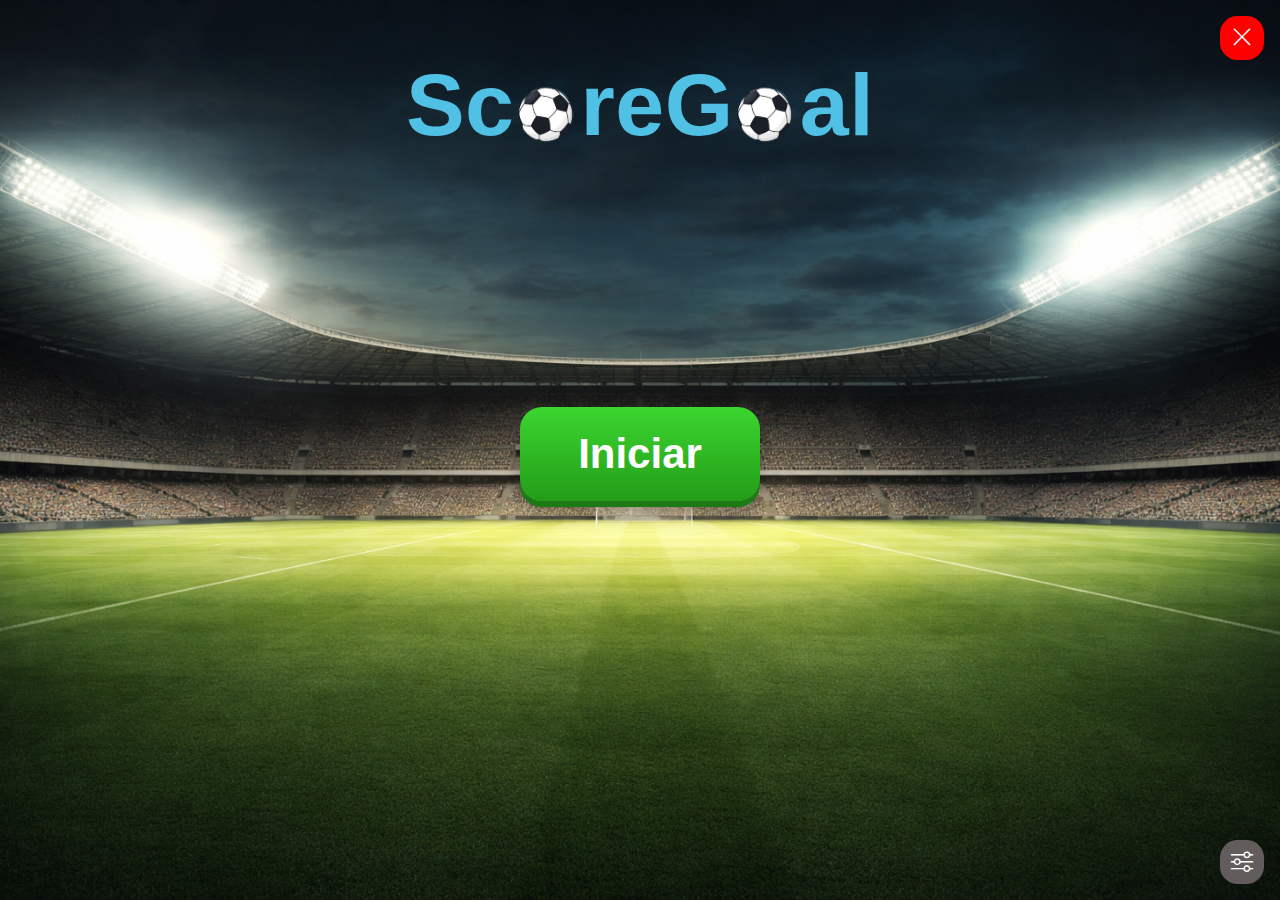
<file: index.html>
<!DOCTYPE html>
<html lang="pt-br">
<head>
    <meta charset="UTF-8">
    <meta name="viewport" content="width=device-width, initial-scale=1.0">
    <link rel="stylesheet" href="style.css">
    <link href="https://cdn.jsdelivr.net/npm/bootstrap-icons/font/bootstrap-icons.css" rel="stylesheet">
    <title>ScoreGoal</title>
</head>
<body>

    <div class="fundo_tela_inicial">
        <a href="#" class="botao_sair" data-tooltip="Sair">
            <i class="bi bi-x-lg"></i>
        </a>
        <div class="botao_config" data-tooltip="Configurações">
            <i class="bi bi-sliders"></i>
        </div>
        <h1 class="h1_tela_inicial">
            Sc<span class="letra_o">o<img class="bola_no_o" src="assets/bola___.png" alt="bola"></span>reG<span class="letra_o">o<img class="bola_no_o" src="assets/bola___.png" alt="bola"></span>al
        </h1>
        <div class="botao_iniciar">
            <a href="placar.html">Iniciar</a>
        </div>
    </div>
    <script src="cod.js"></script>
</body>
</html>
</file>
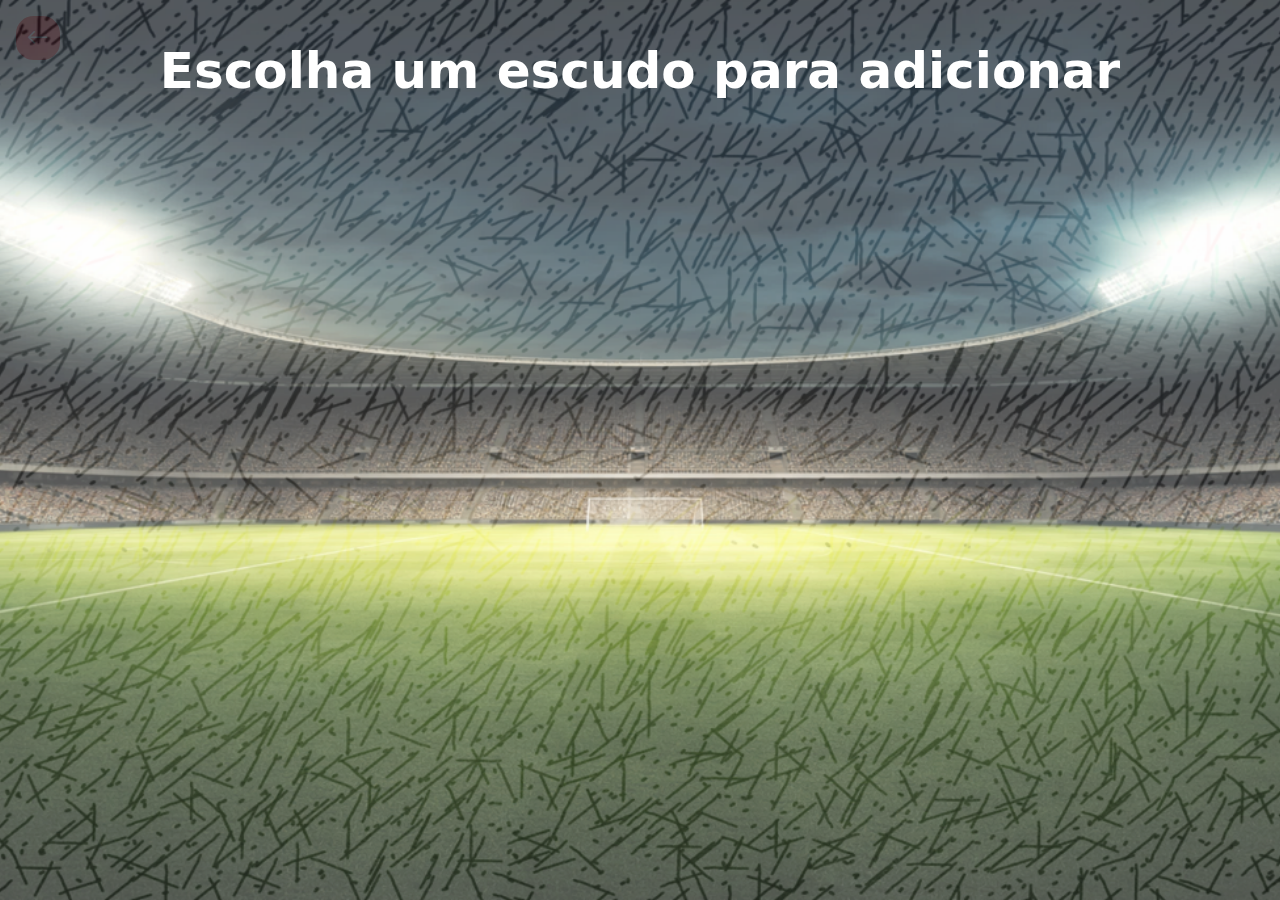
<file: add_escudo.html>
<!DOCTYPE html>
<html lang="pt-br">
<head>
    <meta charset="UTF-8">
    <meta name="viewport" content="width=device-width, initial-scale=1.0">
    <link rel="stylesheet" href="style.css">
    <link href="https://cdn.jsdelivr.net/npm/bootstrap-icons/font/bootstrap-icons.css" rel="stylesheet">
    <title>Times</title>
</head>
<body>
        <a href="placar.html" class="botao_voltar" data-tooltip="Sair">
          <i class="bi bi-arrow-left"></i>
        </a>
    <div class="tela_add_escudo">
        <h1 class="h1_add_escudo">Escolha um escudo para adicionar</h1>

        <div class="bloco_times">
            <div>

            </div>
        </div>
    </div>
</body>
</html>
</file>
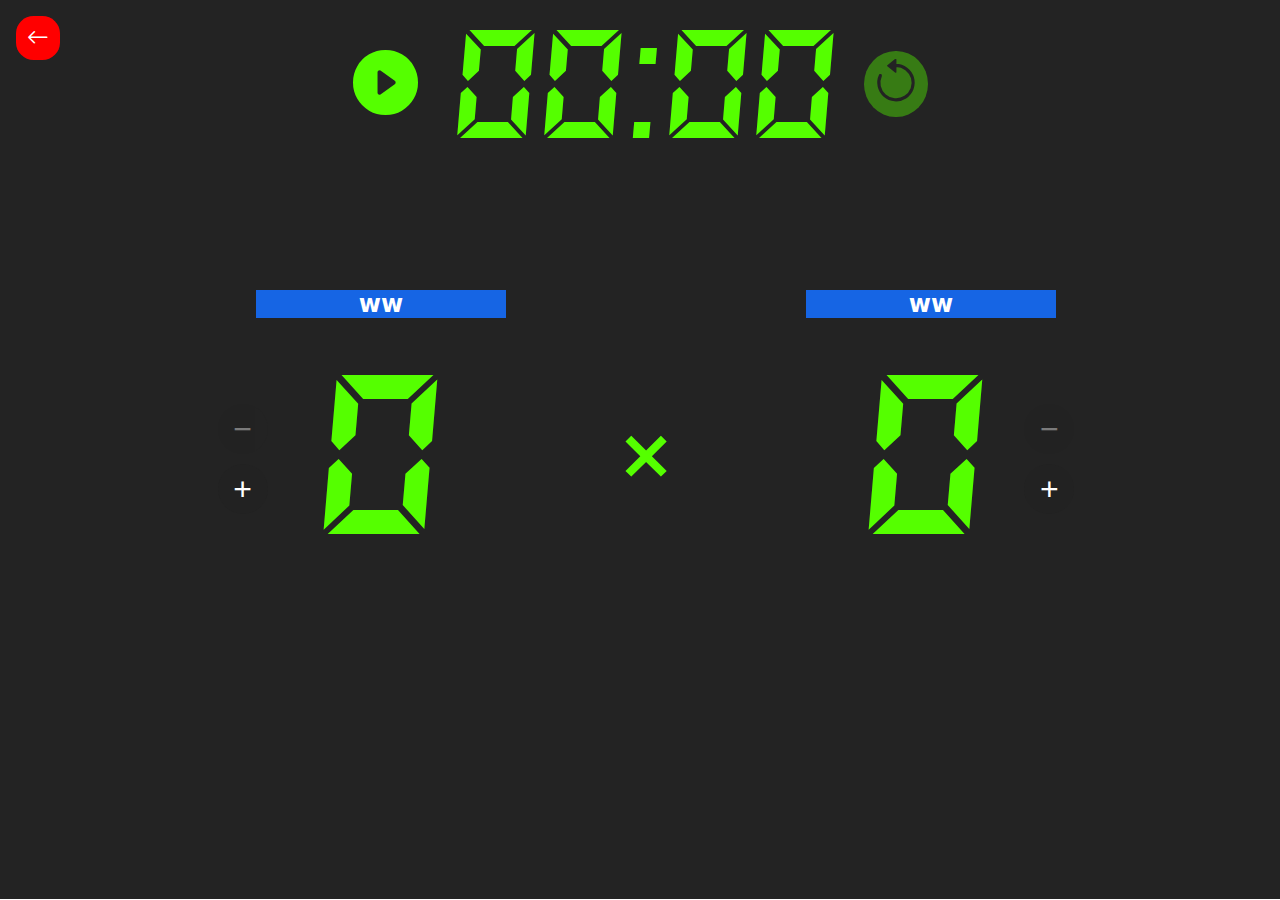
<file: placar_final.html>
<!DOCTYPE html>
<html lang="pt-br">
<head>
    <meta charset="UTF-8">
    <meta name="viewport" content="width=device-width, initial-scale=1.0">
    <link rel="stylesheet" href="style.css">
    <link href="https://cdn.jsdelivr.net/npm/bootstrap-icons/font/bootstrap-icons.css" rel="stylesheet">
    <title>ScoreGoal</title>
</head>
<body>
    <a href="placar.html" class="botao_voltar" data-tooltip="Sair">
        <i class="bi bi-arrow-left"></i>
    </a>
    <div class="tela_final_placar">
        <!-- CRONÔMETRO -->
        
        <div class="cronometro">
            <a class="play_cronometro">
                <i class="bi bi-play-circle-fill"></i>
            </a>

            <span id="tempo">00:00</span>

            <a class="reiniciar">
                <i class="bi bi-arrow-counterclockwise"></i>
            </a>
        </div>

        <!-- MEIO: PLACAR + CONTROLES -->
        <div class="meio_placar">
        <div class="nome_time">

        </div>
        
        <div class="controle_gols">
            <div class="btns">
                <button class="btn_gol">−</button>
                <button class="btn_gol">+</button>
            </div>
            
            <span class="gols">0</span>
            
            
        </div>
        <div class="nome_time__" id="time1_final">ww</div>
        <div class="nome_time2__" id="time2_final">ww</div>
        <span class="x__">×</span>

        <div class="controle_gols">
            
            <span class="gols">0</span>
            <div class="btns_">
                <button class="btn_gol">−</button>
                <button class="btn_gol">+</button>
            </div>
            
        </div>

        </div>
    </div>
    <script src="cod.js"></script>
</body>
</html>
</file>
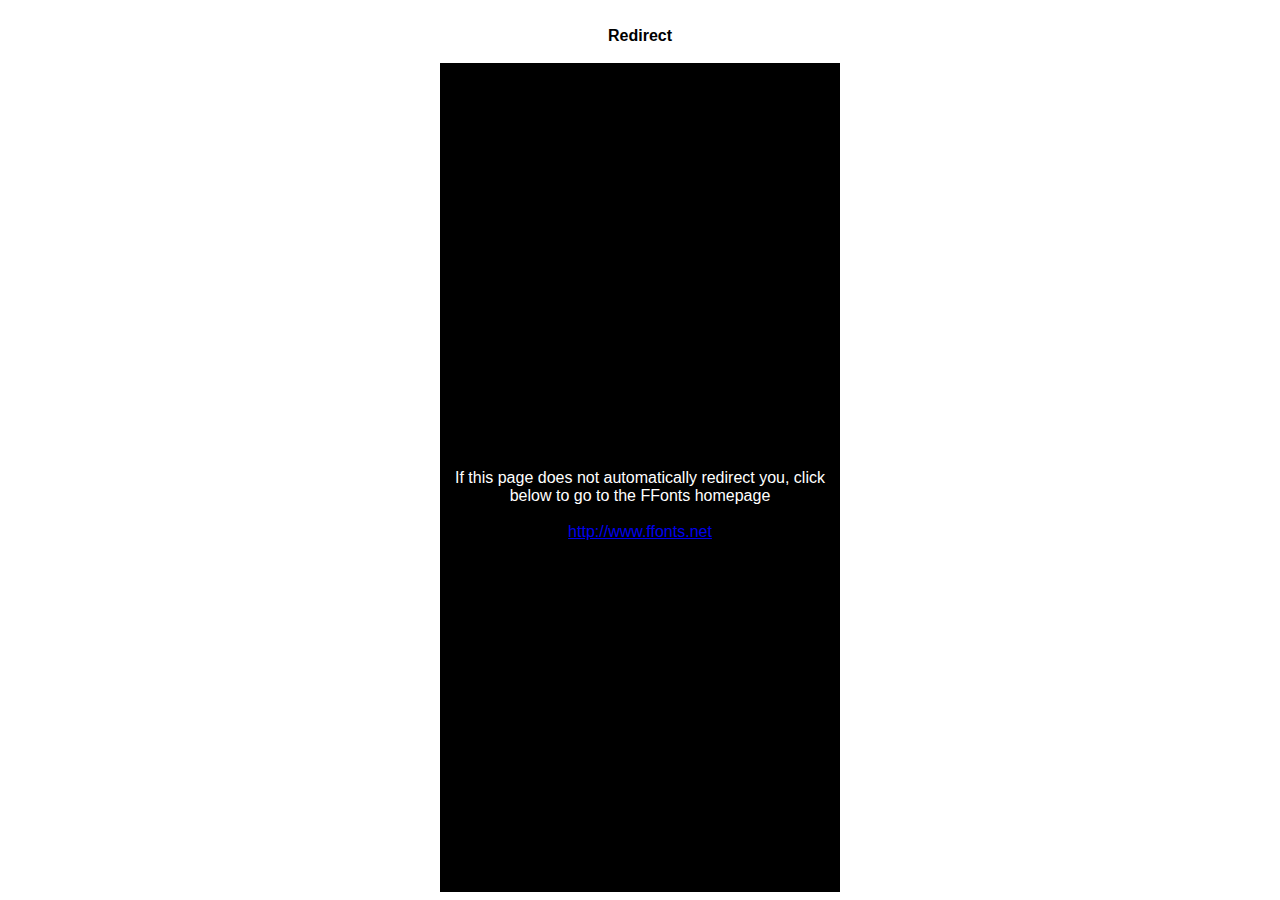
<file: assets/fonts/DS-Digital/ffonts.net.htm>
<HTML>
<HEAD>
<TITLE>FFonts - Redirect</TITLE>
<meta http-equiv="refresh" content="1;url=http://www.ffonts.net">
<script language="javascript">
<!-- 
//location.replace("http://www.ffonts.net");
-->
</script>
</HEAD>

<BODY >
<CENTER>
<TABLE WIDTH="400" HEIGHT="100%" BORDER="0" CELLPADDING="0" CELLSPACING="0">
<TR><TD WIDTH="100%" HEIGHT="20" ALIGN="CENTER" VALIGN="LEFT" BGCOLOR="#FFFFFF"><FONT FACE="Arial, Sans Serif, Verdana" SIZE=3 COLOR="#000000"><B>Redirect</B></FONT></TD></TR>
<TR><TD WIDTH="100%" HEIGHT="300" ALIGN="CENTER" VALIGN="LEFT" BGCOLOR="#000000"><BR><BR><BR>
<FONT FACE="Arial, Sans Serif, Verdana" SIZE=3 COLOR="#FFFFFF">If this page does not automatically redirect you, click below to go to the FFonts homepage</FONT>
<BR><BR>
<FONT FACE="Arial, Sans Serif, Verdana" SIZE=3 COLOR="#FFFFFF"><A HREF="http://www.ffonts.net" TARGET="_top">http://www.ffonts.net</A>
</TD></TR>
</TD></TR>
</TABLE>
</CENTER>
</BODY>
</HTML>
</file>
<file: style.css>
/* =======================
   RESET + BASE
======================= */
* {
  margin: 0;
  padding: 0;
  box-sizing: border-box;
}

@font-face {
  font-family: "DS-Digital";
  src: url("assets/fonts/DS-Digital/DS-DIGIT.TTF") format("truetype");
}





html, body {
  width: 100%;
  height: 100%;
  overflow: hidden;
  font-family: system-ui, -apple-system, BlinkMacSystemFont, sans-serif;
}

/* =======================
   FUNDO DA TELA INICIAL
======================= */
.fundo_tela_inicial {
  width: 100vw;
  height: 100vh;

  background-image: url("assets/fundo_tela_inicial.png");
  background-size: cover;
  background-position: center;

  display: flex;
  flex-direction: column;
  align-items: center;

  padding-top: 8vh;
}


/* =======================
   TÍTULO (ScoreGoal)
======================= */
.h1_tela_inicial {
  position: absolute;
  top: 6vh;
  left: 50%;
  transform: translateX(-50%);
  user-select: none;
  font-family: 'Lucida Sans', 'Lucida Sans Regular', Geneva, Verdana, sans-serif;
  color: rgb(81, 192, 229);

  font-size: clamp(81px, 8vw, 88px);
  font-weight: 600;
  letter-spacing: 0.5px;

  text-align: center;
  white-space: nowrap;
  user-select: none;
}



.letra_o {
  position: relative;
  display: inline-block;
  width: 0.75em;
}

.bola_no_o {
  position: absolute;
  top: 0.18em;
  left: -0.20em;

  width: 1.1em;
  height: 1.1em;
}


/* =======================
   BOTÕES (PADRÃO JOGO)
======================= */
.botao_sair,
.botao_config {
  position: absolute;

  width: 44px;
  height: 44px;

  border-radius: 40%;

  display: flex;
  align-items: center;
  justify-content: center;

  color: white;
  font-size: 22px;

  cursor: pointer;
  user-select: none;

  transition: transform 0.15s ease, background-color 0.15s ease;
}

/* Botão Sair (canto superior direito) */
.botao_sair {
  top: 16px;
  right: 16px;
  background-color: red;
}

.botao_sair:hover {
  background-color: rgb(193, 10, 10);
  transform: scale(1.08);
}

.botao_sair:active {
  transform: scale(0.95);
}

/* Botão Configurações (canto inferior direito) */
.botao_config {
  bottom: 16px;
  right: 16px;
  background-color: rgb(99, 92, 92);
}

.botao_config:hover {
  background-color: rgb(75, 71, 71);
  transform: scale(1.08);
}

.botao_config:active {
  transform: scale(0.95);
}

.botao_iniciar a {
  display: inline-flex;
  align-items: center;
  justify-content: center;
  margin-top: auto;

  font-family: 'Segoe UI', Tahoma, Geneva, Verdana, sans-serif;
  font-size: 42px;
  font-weight: bold;

  text-decoration: none;
  color: #fff;
  margin-top: 335px;
  background: linear-gradient(180deg, #3bd62f, #249c19);
  padding: 23px 58px;
  border-radius: 22px;

  box-shadow: 0 6px 0 #1b7a13, 0 10px 20px rgba(0,0,0,0.35);

  transition: 
    transform 0.15s ease,
    box-shadow 0.15s ease,
    filter 0.15s ease;
}

.botao_iniciar a:hover {
  transform: scale(1.05);
  transition: 0.3s ease;
}

.botao_iniciar a:active {
  transform: translateY(4px);
  box-shadow: 0 2px 0 #1b7a13, 0 6px 12px rgba(0,0,0,0.3);
}


/* ====================== Placar ====================== */

/* =======================
   TELA BASE
======================= */
.tela_placar_futebol {
  width: 100vw;
  height: 100vh;
  background-color: black;

  display: flex;
  flex-direction: column;
  align-items: center;
  justify-content: space-between;

  padding: 80px 16px 24px;
}

/* =======================
   BOTÃO VOLTAR
======================= */
.botao_voltar {
  position: absolute;
  top: 16px;
  left: 16px;

  width: 44px;
  height: 44px;

  background-color: red;
  border-radius: 40%;

  display: flex;
  align-items: center;
  justify-content: center;

  color: white;
  font-size: 22px;
  cursor: pointer;

  transition: transform 0.15s ease, background-color 0.15s ease;
}

.botao_voltar:hover {
  background-color: rgb(193, 10, 10);
  transform: scale(1.08);
}

.botao_voltar:active {
  transform: scale(0.95);
}

/* =======================
   TOPO - NOMES DOS TIMES
======================= */
.topo_times {
  width: 100%;
  max-width: 1000px;

  display: flex;
  justify-content: space-between;
  gap: 12px;
}

.nome_time1,
.nome_time2 {
  flex: 1;
  height: 70px;
  border-radius: 14px;
  padding: 10px 14px;
  background-color: transparent;
  border: 1px dashed #ffffff;

  color: rgb(255, 255, 255);
  font-size: 30px;
  text-align: center;

}

.nome_time1::placeholder,
.nome_time2::placeholder {
  color: #949aa4;
}

.nome_time1 {
  margin-left: -56px;
}

.nome_time2 {
  margin-left: 310px;
}


.nome_time:active {
  border: solid;
  outline: white;
}


/* =======================
   MEIO - PLACAR
======================= */
.meio_placar {
  display: flex;
  align-items: center;
  gap: 24px;
}

.escudo_placar {
  width: 250px;
  height: 250px;
  text-decoration: none;
  border: dashed #fff;
  border-radius: 50%;

  display: flex;
  align-items: center;
  justify-content: center;

  color: white;
  font-size: 40px;
}

.escudo_placar:hover {
  transform: scale(1.02);
  transition: 0.2s ease;
  border: #ffffff solid;
}

.escudo_placar:active {
  transform: scale(0.99);
  transition: 0.2s ease;
  border: #ffffff solid;
}

.placar {
  display: flex;
  align-items: center;
  gap: 12px;
  margin-right: 83px;
  margin-left: 83px;

  color: white;
  font-size: 72px;
  font-family: monospace;
}




/* =======================
   RODAPÉ - AÇÕES
======================= */
.rodape_acoes {
  width: 100%;
  max-width: 400px;

  display: flex;
  flex-direction: column;
  gap: 12px;
}

.gols {
  font-family: "DS-Digital", monospace;
  font-size: 250px;
  color: #55ff00;
}

.x {
  color: #55ff00;
  font-size: 100px;
  padding: 40px;
}

.btn_iniciar_partida {
  height: 70px;

  border-radius: 16px;
  background-color: #2aab19;

  display: flex;
  align-items: center;
  justify-content: center;
  cursor: pointer;
  color: white;
  font-family:'Franklin Gothic Medium', 'Arial Narrow', Arial, sans-serif ;
  font-size: 25px;
  text-decoration: none;
  box-shadow: 0 6px 0 #1b7a13, 0 1px 2px rgba(0,0,0,0.35);

  transition: 
    transform 0.15s ease,
    box-shadow 0.15s ease,
    filter 0.15s ease;
}

.btn_add_placar {
  height: 70px;
  cursor: pointer;
  border-radius: 16px;
  background-color: #3c82f3;
  margin-bottom: 12px;
  display: flex;
  align-items: center;
  justify-content: center;
  text-decoration: none;
  color: white;
  font-family: 'Franklin Gothic Medium', 'Arial Narrow', Arial, sans-serif;
  font-size: 25px;

  box-shadow: 0 6px 0 #013890, 0 10px 20px rgba(0,0,0,0.35);

  transition: 
    transform 0.15s ease,
    box-shadow 0.15s ease,
    filter 0.15s ease;
}


.btn_iniciar_partida:hover {
  background-color: #259f1a;
  transform: scale(1.05);
  transition: 0.3s ease;
}

.btn_add_placar:hover {
  background-color: #1665e4;
  transform: scale(1.05);
  transition: 0.3s ease;
  
}

.btn_add_placar:active,
.btn_iniciar_partida:active {
  transform: scale(1);
  transition: 0.2s ease;
  transform: translateY(4px);
  box-shadow: 0 2px 0 #1b7a13, 0 6px 12px rgba(0,0,0,0.3);

}

/* ==================== Times ===================== */

.tela_add_escudo {
  width: 100vw;
  height: 100vh;

  background-image: url("assets/fundo_addescudo.png");
  opacity:calc(90%);
  background-size: cover;
  background-position: center;

  display: flex;
  flex-direction: column;
  align-items: center;

  padding-top: 8vh;
}

.h1_add_escudo {
  color: #fff;
  font-size: 50px;
  text-align: center;
  margin-top: -30px;
}

.aviso_nome {
    display: none; /* inicialmente escondida */
    color: #fff;
    background-color: #f44336; /* vermelho */
    padding: 8px 12px;
    border-radius: 5px;
    margin-top: 60px;
    margin-bottom: -97.1px;
    font-weight: bold;
    text-align: center;
    animation: fadeIn 0.3s ease;
}

@keyframes fadeIn {
    from { opacity: 0; }
    to { opacity: 1; }
}


/* ================================== Placar final ================================== */

/* =======================
   CONTROLE DE GOLS
======================= */
.tela_final_placar {
  height: 100%;
  margin-top: -41px;
  background-color: #232323;
}

.controle_gols {
  display: flex;
  align-items: center;
  gap: 12px;
}

.meio_placar {
  display: flex;
  align-items: center;
  justify-content: center;
  gap: 40px;
  margin-top: 160px;
}

.btns {
  display: flex;
  flex-direction: column;
  margin-right: 30px;
}

.btns_ {
  display: flex;
  flex-direction: column;
  margin-left: 30px;
}

.btn_gol {
  width: 50px;
  height: 50px;
  border-radius: 50%;
  border: none;
  margin-top: 10px;
  
  background-color: #222;
  color: white;
  font-size: 32px;
  cursor: pointer;

  transition: transform 0.15s ease, background-color 0.15s ease;
}

.btn_gol:hover {
  background-color: #444;
  transform: scale(1.1);
}

.btn_gol:active {
  transform: scale(0.95);
}


/* =======================
   CRONÔMETRO
======================= */
.cronometro {
  display: flex;
  align-items: center;
  justify-content: center;
  gap: 30px;

  font-family: "DS-Digital", monospace;
  font-size: 170px;
  color: #55ff00;
  margin-top: 40px;
}


.play_cronometro {
  font-size: 65px;
  cursor: pointer;
}

.play_cronometro:hover {
  transform: scale(1.05);
}


.play_cronometro:active {
  transform: scale(1);
  transition: 0.2s ease;
}

.reiniciar {
  font-size: 50px;
  border-radius: 100%;
  padding: 7px;
  background-color: #55ff00;
  color: #232323;
  cursor: pointer;
}

.reiniciar:hover {
  transform: scale(1.05);
}

.reiniciar:active {
  transform: scale(1);
  transition: 0.2s ease;
}

.meio_placar {
  display: flex;
  align-items: center;
  justify-content: center;
  gap: 80px; /* espaço entre os times e o X */
  margin-top: 160px;
  margin-right: 68px;
}

.time_bloco {
  display: flex;
  flex-direction: column;
  align-items: center;
}

.nome_time__ {
  width: 250px;
  position: absolute;
  font-weight: bold;
  font-size: 24px;
  color: white;
  background-color: #1665e4;
  margin-bottom: 300px;
  margin-right: 450px;
  text-align: center;
}

.nome_time2__ {
  width: 250px;
  position: absolute;
  border-radius: 0;
  font-weight: bold;
  font-size: 24px;
  color: white;
  background-color: #1665e4;
  margin-bottom: 300px;
  margin-left: 650px;
  text-align: center;
}

.placar_com_botoes {
  display: flex;
  align-items: center;
  gap: 10px; /* espaço entre botões e zero */
}

.placar_com_botoes .btn_gol {
  width: 50px;
  height: 50px;
  font-size: 32px;
  border-radius: 50%;
  border: none;
  background-color: #222;
  color: white;
  cursor: pointer;
  transition: transform 0.15s ease, background-color 0.15s ease;
}

.placar_com_botoes .btn_gol:hover {
  background-color: #444;
  transform: scale(1.1);
}

.placar_com_botoes .btn_gol:active {
  transform: scale(0.95);
}

.x__ {
  font-size: 70px;
  font-weight: bold;
  color: #55ff00;
  margin-left: 100px;
  margin-right: 100px;
}
</file>
